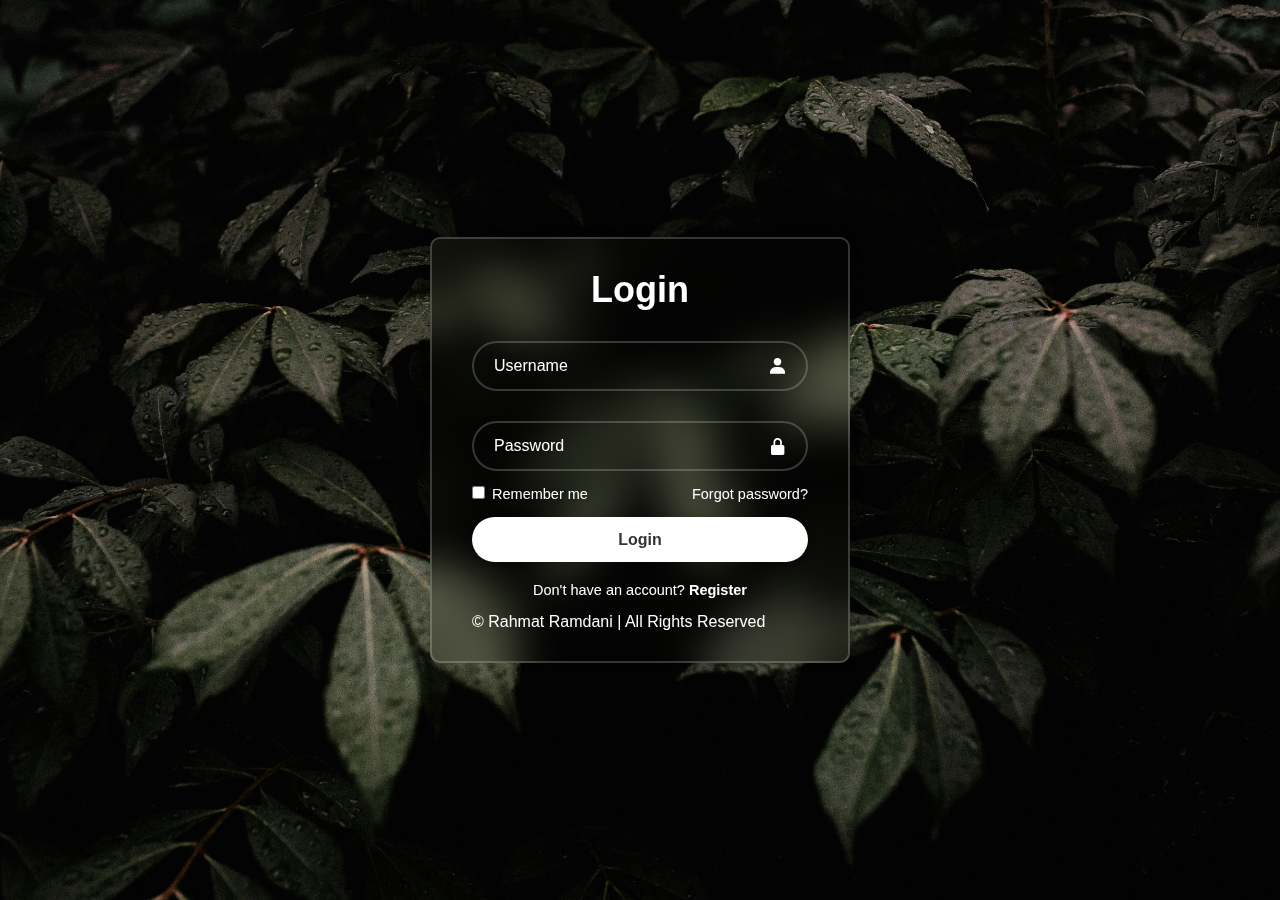
<file: index.html>
<!DOCTYPE html>
<html lang="en">
  <head>
    <meta charset="UTF-8" />
    <meta http-equiv="X-UA-Compatible" content="IE=edge" />
    <meta name="viewport" content="width=device-width, initial-scale=1.0" />
    <title>LOGIN Form Dani</title>
    <link href="assets/daun.jpg" rel="icon" />
    <link href="assets/daun.jpg" rel="apple-touch-icon" />
    <link rel="stylesheet" href="Style.css" />
    <link
      href="https://unpkg.com/boxicons@2.1.4/css/boxicons.min.css"
      rel="stylesheet"
    />
  </head>

  <body>
    <div class="wrapper">
      <form action="">
        <h1>Login</h1>
        <div class="input-box">
          <input type="text" placeholder="Username" required />
          <i class="bx bxs-user"></i>
        </div>
        <div class="input-box">
          <input type="password" placeholder="Password" required />
          <i class="bx bxs-lock-alt"></i>
        </div>

        <div class="remember-forgot">
          <label><input type="checkbox" /> Remember me</label>
          <a href="#">Forgot password?</a>
        </div>

        <button type="submit" class="btn">Login</button>

        <div class="register-link">
          <p>Don't have an account? <a href="#">Register</a></p>
        </div>
      </form>
    <p class="copyright">© Rahmat Ramdani | All Rights Reserved</p>
    </div>
  </body>
</html>
</file>
<file: Style.css>
@import url("https://fonts.gooleapis.com/css2?family=Poppins:wght@300;400;500;600;700;800;900&display=swap");

* {
    margin: 0;
    padding: 0;
    box-sizing: border-box;
    font-family: "Poppins", sans-serif;
}

body {
    display: flex;
    justify-content: center;
    align-items: center;
    min-height: 100vh;
    background: url('assets/daun.jpg') no-repeat;
    background-size: cover;
    background-position: center;
}

.wrapper {
    width: 420px;
    background: transparent;
    border: 2px solid rgba(255, 255, 255, .2);
    backdrop-filter: blur(20px);
    box-shadow: 0 0 10px rgba(0, 0, 0, .2);
    color: #fff;
    border-radius: 10px;
    padding: 30px 40px;
}

.wrapper h1 {
    font-size: 36px;
    text-align: center;
}

.wrapper .input-box {
    position: relative;
    width: 100%;
    height: 50px;
    margin: 30px 0;
}

.input-box input {
    width: 100%;
    height: 100%;
    background: transparent;
    border: none;
    outline: none;
    border: 2px solid rgba(255, 255, 255, .2);
    border-radius: 40px;
    font-size: 16px;
    color: #fff;
    padding: 20px 45px 20px 20px;
}

.input-box input::placeholder {
    color: #fff;
}

.input-box i {
    position: absolute;
    right: 20px;
    top: 50%;
    transform: translateY(-50%);
    font-size: 20px;
}

.wrapper .remember-forgot {
    display: flex;
    justify-content: space-between;
    font-size: 14.5px;
    margin: -15px 0 15px;
}

.remember-forgot label input {
    accent-color: #fff;
    margin-right: 3px;
}

.remember-forgot a {
    color: #fff;
    text-decoration: none;
}

.remember-forgot a:hover {
    text-decoration: underline;
}

.wrapper .btn {
    width: 100%;
    height: 45px;
    background: #fff;
    border: none;
    outline: none;
    border-radius: 40px;
    box-shadow: 0 0 10px rgba(0, 0, 0, .1);
    cursor: pointer;
    font-size: 16px;
    color: #333;
    font-weight: 600;
}

.wrapper .register-link {
    font-size: 14.5px;
    text-align: center;
    margin: 20px 0 15px;
}

.register-link p a {
    color: #fff;
    text-decoration: none;
    font-weight: 600;
}

.register-link p a:hover {
    text-decoration: underline;
}
</file>
